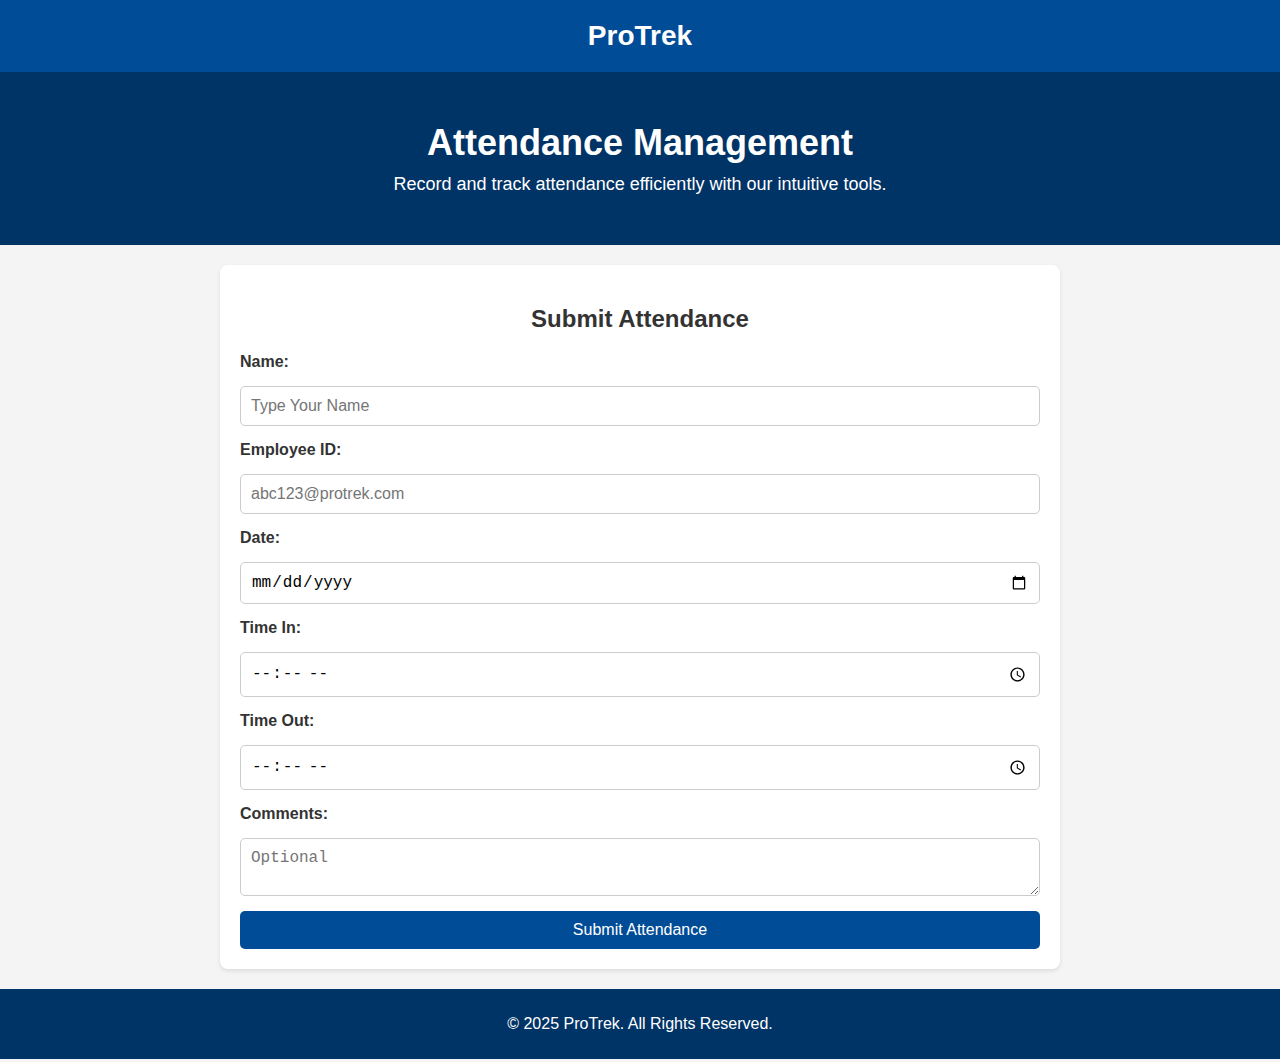
<file: attendance.html>
<!DOCTYPE html>
<html lang="en">
<head>
    <meta charset="UTF-8">
    <meta name="viewport" content="width=device-width, initial-scale=1.0">
    <title>Attendance - ProTrek</title>
    <style>
        body {
            font-family: Arial, sans-serif;
            margin: 0;
            padding: 0;
            background-color: #f4f4f4;
            color: #333;
        }

        header {
            background-color: #004c97;
            color: white;
            padding: 20px;
            text-align: center;
        }

        .logo {
            font-size: 28px;
            font-weight: bold;
        }

        .hero {
            background-color: #003366;
            color: white;
            padding: 50px 20px;
            text-align: center;
        }

        .hero h1 {
            font-size: 36px;
            margin: 0 0 10px;
        }

        .hero p {
            font-size: 18px;
            margin: 0;
        }

        .content {
            padding: 20px;
            max-width: 800px;
            margin: 20px auto;
            background: white;
            box-shadow: 0 2px 4px rgba(0, 0, 0, 0.1);
            border-radius: 8px;
        }

        .content h2 {
            text-align: center;
            margin-bottom: 20px;
        }

        form {
            display: flex;
            flex-direction: column;
            gap: 15px;
        }

        label {
            font-weight: bold;
        }

        input, textarea, button {
            padding: 10px;
            font-size: 16px;
            border: 1px solid #ccc;
            border-radius: 5px;
        }

        button {
            background-color: #004c97;
            color: white;
            border: none;
            cursor: pointer;
        }

        button:hover {
            background-color: #003366;
        }

        footer {
            background-color: #003366;
            color: white;
            text-align: center;
            padding: 10px 0;
        }
    </style>
</head>
<body>
    <header>
        <div class="logo">ProTrek</div>
    </header>
    <main>
        <section class="hero">
            <h1>Attendance Management</h1>
            <p>Record and track attendance efficiently with our intuitive tools.</p>
        </section>
        <section class="content">
            <h2>Submit Attendance</h2>
            <form id="attendanceForm">
                <label for="name">Name:</label>
                <input type="text" id="name" name="name" placeholder="Type Your Name" required>

                <label for="employeeId">Employee ID:</label>
                <input type="text" id="employeeId" name="employeeId" placeholder="abc123@protrek.com" required>

                <label for="date">Date:</label>
                <input type="date" id="date" name="date" required>

                <label for="timeIn">Time In:</label>
                <input type="time" id="timeIn" name="timeIn" required>

                <label for="timeOut">Time Out:</label>
                <input type="time" id="timeOut" name="timeOut" required>

                <label for="comments">Comments:</label>
                <textarea id="comments" name="comments" placeholder="Optional"></textarea>

                <button type="submit">Submit Attendance</button>
            </form>
        </section>
    </main>
    <footer>
        <p>&copy; 2025 ProTrek. All Rights Reserved.</p>
    </footer>
</body>
</html>
</file>
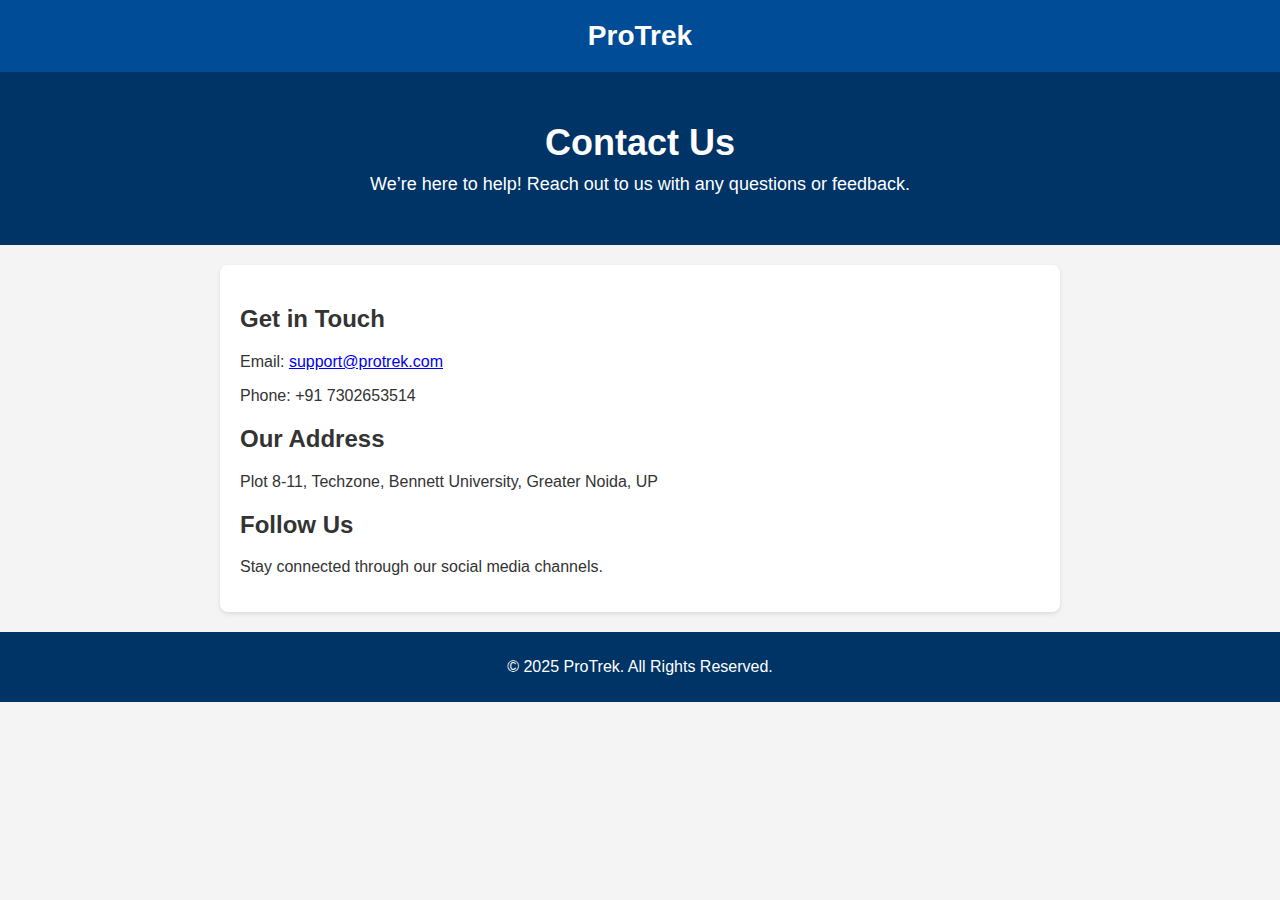
<file: contact.html>
<!DOCTYPE html>
<html lang="en">
<head>
    <meta charset="UTF-8">
    <meta name="viewport" content="width=device-width, initial-scale=1.0">
    <title>Contact - ProTrek</title>
    <style>
        body {
            font-family: Arial, sans-serif;
            margin: 0;
            padding: 0;
            background-color: #f4f4f4;
            color: #333;
        }

        header {
            background-color: #004c97;
            color: white;
            padding: 20px;
            text-align: center;
        }

        .logo {
            font-size: 28px;
            font-weight: bold;
        }

        .hero {
            background-color: #003366;
            color: white;
            padding: 50px 20px;
            text-align: center;
        }

        .hero h1 {
            font-size: 36px;
            margin: 0 0 10px;
        }

        .hero p {
            font-size: 18px;
            margin: 0;
        }

        .content {
            padding: 20px;
            max-width: 800px;
            margin: 20px auto;
            background: white;
            box-shadow: 0 2px 4px rgba(0, 0, 0, 0.1);
            border-radius: 8px;
        }

        footer {
            background-color: #003366;
            color: white;
            text-align: center;
            padding: 10px 0;
        }
    </style>
</head>
<body>
    <header>
        <div class="logo">ProTrek</div>
    </header>
    <main>
        <section class="hero">
            <h1>Contact Us</h1>
            <p>We’re here to help! Reach out to us with any questions or feedback.</p>
        </section>
        <section class="content">
            <h2>Get in Touch</h2>
            <p>Email: <a href="mailto:support@protrek.com">support@protrek.com</a></p>
            <p>Phone: +91 7302653514</p>
            <h2>Our Address</h2>
            <p>Plot 8-11, Techzone, Bennett University, Greater Noida, UP</p>
            <h2>Follow Us</h2>
            <p>Stay connected through our social media channels.</p>
        </section>
    </main>
    <footer>
        <p>&copy; 2025 ProTrek. All Rights Reserved.</p>
    </footer>
</body>
</html>
</file>
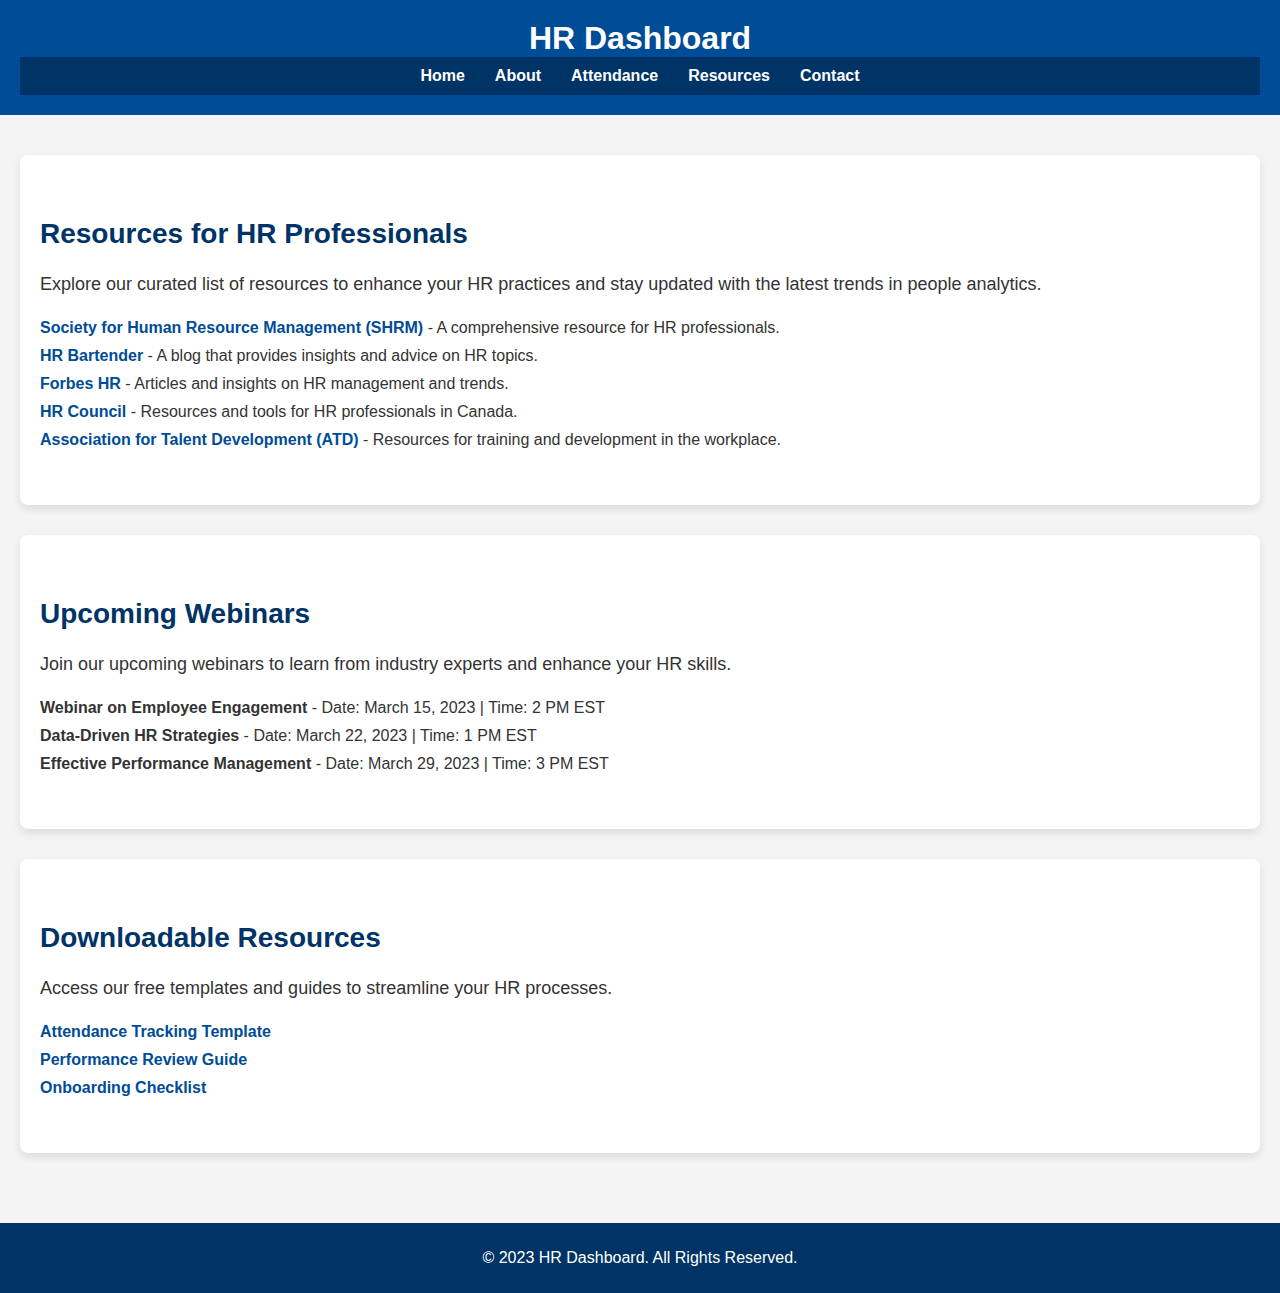
<file: resources.html>
<!DOCTYPE html>
<html lang="en">
<head>
    <meta charset="UTF-8">
    <meta name="viewport" content="width=device-width, initial-scale=1.0">
    <title>Resources</title>
    <link rel="stylesheet" href="styles.css">
    <style>
        body {
            font-family: 'Georgia', sans-serif;
            margin: 0;
            padding: 0;
            color: #333;
            background-color: #f4f4f4;
        }

        header {
            background: #004c97;
            color: white;
            padding: 20px;
            text-align: center;
        }

        header .logo {
            font-size: 32px;
            font-weight: bold;
        }

        nav {
            display: flex;
            justify-content: center;
            background: #003366;
            padding: 10px 0;
        }

        nav ul {
            list-style: none;
            margin: 0;
            padding: 0;
            display: flex;
        }

        nav ul li {
            margin: 0 15px;
        }

        nav ul li a {
            text-decoration: none;
            color: white;
            font-weight: bold;
            transition: color 0.3s;
        }

        nav ul li a:hover {
            color: #ffcb05;
        }

        main {
            padding: 40px 20px;
        }

        .resources, .webinars, .downloads {
            background-color: #ffffff;
            padding: 40px 20px;
            margin-bottom: 30px;
            box-shadow: 0 4px 8px rgba(0, 0, 0, 0.1);
            border-radius: 8px;
        }

        .resources h2, .webinars h2, .downloads h2 {
            color: #003366;
            font-size: 28px;
            margin-bottom: 20px;
        }

        .resources p, .webinars p, .downloads p {
            font-size: 18px;
            line-height: 1.6;
            margin-bottom: 20px;
        }

        ul {
            list-style-type: none;
            padding: 0;
        }

        ul li {
            font-size: 16px;
            margin-bottom: 10px;
        }

        ul li a {
            color: #004c97;
            text-decoration: none;
            font-weight: bold;
            transition: color 0.3s;
        }

        ul li a:hover {
            color: #ffcb05;
        }

        footer {
            background: #003366;
            color: white;
            text-align: center;
            padding: 10px 0;
        }
    </style>
</head>
<body>
    <header>
        <div class="logo">HR Dashboard</div>
        <nav>
            <ul>
                <li><a href="index.html">Home</a></li>
                <li><a href="about.html">About</a></li>
                <li><a href="attendance.html">Attendance</a></li>
                <li><a href="resources.html">Resources</a></li>
                <li><a href="contact.html">Contact</a></li>
            </ul>
        </nav>
    </header>

    <main>
        <section class="resources">
            <h2>Resources for HR Professionals</h2>
            <p>Explore our curated list of resources to enhance your HR practices and stay updated with the latest trends in people analytics.</p>
            <ul>
                <li><a href="https://www.shrm.org/" target="_blank">Society for Human Resource Management (SHRM)</a> - A comprehensive resource for HR professionals.</li>
                <li><a href="https://www.hrbartender.com/" target="_blank">HR Bartender</a> - A blog that provides insights and advice on HR topics.</li>
                <li><a href="https://www.forbes.com/hr/" target="_blank">Forbes HR</a> - Articles and insights on HR management and trends.</li>
                <li><a href="https://www.hrcouncil.ca/" target="_blank">HR Council</a> - Resources and tools for HR professionals in Canada.</li>
                <li><a href="https://www.td.org/" target="_blank">Association for Talent Development (ATD)</a> - Resources for training and development in the workplace.</li>
            </ul>
        </section>

        <section class="webinars">
            <h2>Upcoming Webinars</h2>
            <p>Join our upcoming webinars to learn from industry experts and enhance your HR skills.</p>
            <ul>
                <li><strong>Webinar on Employee Engagement</strong> - Date: March 15, 2023 | Time: 2 PM EST</li>
                <li><strong>Data-Driven HR Strategies</strong> - Date: March 22, 2023 | Time: 1 PM EST</li>
                <li><strong>Effective Performance Management</strong> - Date: March 29, 2023 | Time: 3 PM EST</li>
            </ul>
        </section>

        <section class="downloads">
            <h2>Downloadable Resources</h2>
            <p>Access our free templates and guides to streamline your HR processes.</p>
            <ul>
                <li><a href="path/to/attendance-template.docx" download>Attendance Tracking Template</a></li>
                <li><a href="path/to/performance-review-guide.pdf" download>Performance Review Guide</a></li>
                <li><a href="path/to/onboarding-checklist.pdf" download>Onboarding Checklist</a></li>
            </ul>
        </section>
    </main>

    <footer>
        <p>&copy; 2023 HR Dashboard. All Rights Reserved.</p>
    </footer>
</body>
</html>
</file>
<file: styles.css>
body {
    font-family: Arial, sans-serif;
    margin: 0;
    padding: 0;
    background-color: #f4f4f4;
    color: #333;
}

header {
    background: #007bff;
    color: #fff;
    padding: 10px 0;
}

nav ul {
    list-style: none;
    padding: 0;
}

nav ul li {
    display: inline;
    margin-right: 20px;
}

nav ul li a {
    color: #fff;
    text-decoration: none;
}

.hero {
    text-align: center;
    padding: 50px 0;
    background: #e9ecef;
}

.cta-button {
    background: #28a745;
    color: #fff;
    padding: 10px 20px;
    text-decoration: none;
    border-radius: 5px;
}

.features {
    padding: 20px;
}

.feature-list {
    display: flex;
    justify-content: space-around;
}

.feature-item {
    text-align: center;
    transition: transform 0.3s;
}

.feature-item:hover {
    transform: scale(1.05);
}

.dashboard-cards {
    display: flex;
    justify-content: space-around;
    margin-top: 20px;
}

.card {
    background: #fff;
    padding: 20px;
    border-radius: 5px;
    box-shadow: 0 2px 5px rgba(0, 0, 0, 0.1);
    text-align: center;
    transition: transform 0.3s;
}

.card:hover {
    transform: scale(1.05);
}

footer {
    text-align: center;
    padding: 10px 0;
    background: #007bff;
    color: #fff;
}
</file>
